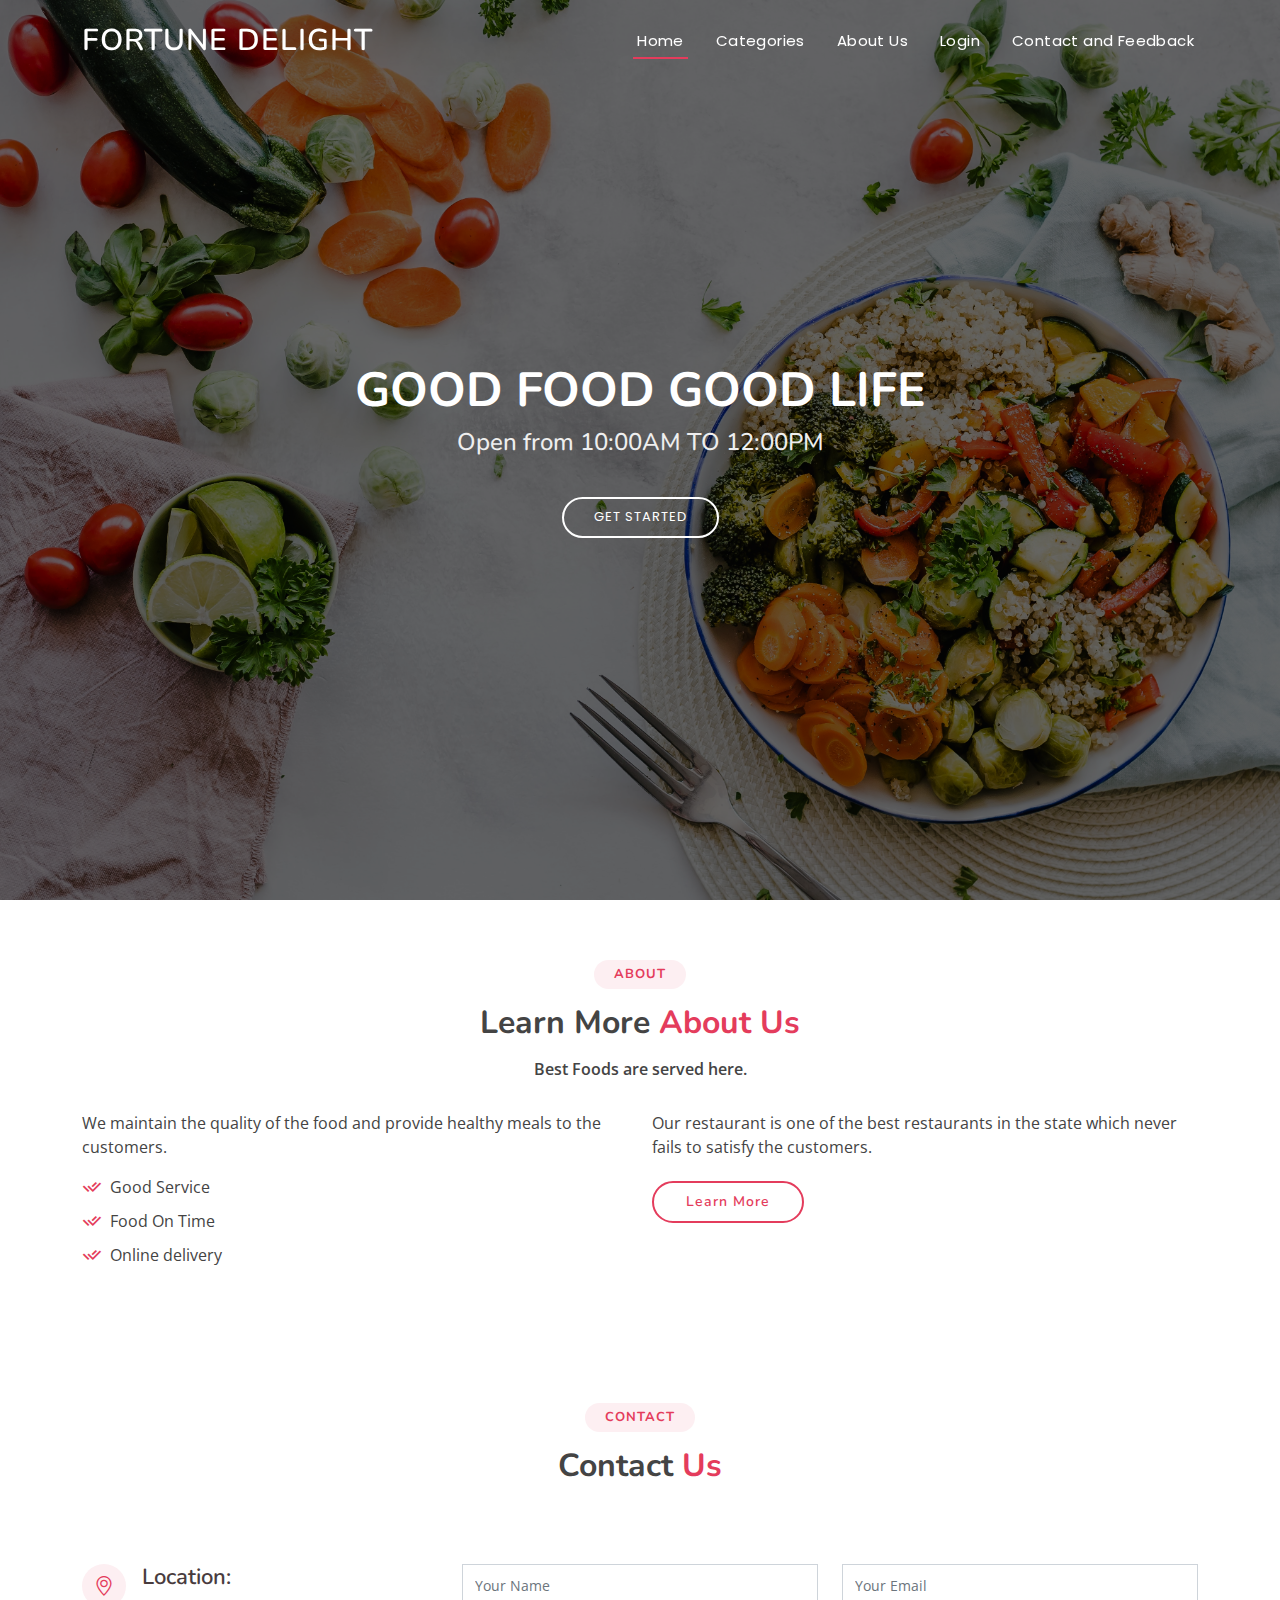
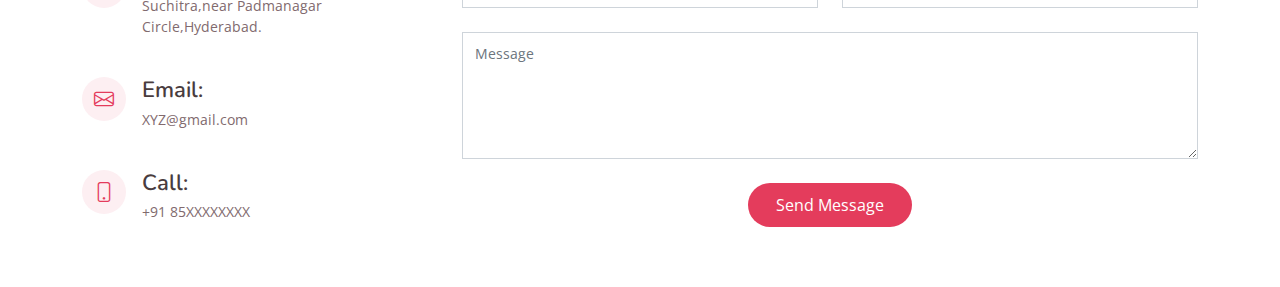
<file: Mini Project(Restaurant)/index.html>
<!DOCTYPE html>
<html lang="en">

<head>
  <meta charset="utf-8">
  <meta content="width=device-width, initial-scale=1.0" name="viewport">

  <title>Fortune Delight</title>
  <meta content="" name="description">
  <meta content="" name="keywords">

  <!-- Google Fonts -->
  <link href="https://fonts.googleapis.com/css?family=Open+Sans:300,300i,400,400i,600,600i,700,700i|Nunito:300,300i,400,400i,600,600i,700,700i|Poppins:300,300i,400,400i,500,500i,600,600i,700,700i" rel="stylesheet">

  <!-- CSS Files -->
  <link href="assets/vendor/bootstrap/css/bootstrap.min.css" rel="stylesheet">
  <link href="assets/vendor/bootstrap-icons/bootstrap-icons.css" rel="stylesheet">
  <link href="assets/vendor/boxicons/css/boxicons.min.css" rel="stylesheet">
  <link href="assets/vendor/glightbox/css/glightbox.min.css" rel="stylesheet">
  <link href="assets/vendor/remixicon/remixicon.css" rel="stylesheet">
  <link href="assets/vendor/swiper/swiper-bundle.min.css" rel="stylesheet">

  <!-- Template Main CSS File -->
  <link href="assets/css/style.css" rel="stylesheet">

</head>

<body>

  <!-- ======= Header ======= -->
  <header id="header" class="fixed-top ">
    <div class="container d-flex align-items-center justify-content-between">

      <h1 class="logo"><a href="index.html">Fortune Delight</a></h1>
      <nav id="navbar" class="navbar">
        <ul>
          <li><a class="nav-link scrollto active" href="index.html#hero">Home</a></li>
          <li class="dropdown"><a href="Categories/index.html" target="_blank"><span>Categories</span></a></li>
          <li><a class="nav-link scrollto" href="index.html#about">About Us</a></li>
          <li><a class="nav-link scrollto" href="Login & Signup Form/index.html" target="_blank">Login</a></li>
          <li><a class="nav-link scrollto" href="index.html#contact">Contact and Feedback</a></li>
        </ul>
        <i class="bi bi-list mobile-nav-toggle"></i>
      </nav><!-- .navbar -->

    </div>
  </header><!-- End Header -->

  <!-- ======= Hero Section ======= -->
  <section id="hero">
    <div class="hero-container">
      <h1>Good Food Good Life</h1>
      <h2>Open from 10:00AM TO 12:00PM</h2>
      <a href="index.html#about" class="btn-get-started scrollto">Get Started</a>
    </div>
  </section><!-- End Hero -->

  <main id="main">

    <!-- ======= About Section ======= -->
    <section id="about" class="about">
      <div class="container">

        <div class="section-title">
          <h2>About</h2>
          <h3>Learn More <span>About Us</span></h3>
          <p>Best Foods are served here.</p>
        </div>

        <div class="row content">
          <div class="col-lg-6">
            <p>
              We maintain the quality of the food and provide healthy meals to the customers.
            </p>
            <ul>
              <li><i class="ri-check-double-line"></i>Good Service</li>
              <li><i class="ri-check-double-line"></i>Food On Time</li>
              <li><i class="ri-check-double-line"></i>Online delivery</li>
            </ul>
          </div>
          <div class="col-lg-6 pt-4 pt-lg-0">
            <p>
              Our restaurant is one of the best restaurants in the state which never fails to satisfy the customers.
            </p>
            <a href="index.html#" class="btn-learn-more">Learn More</a>
          </div>
        </div>

      </div>
    </section><!-- End About Section -->

        <!-- ======= Contact Section ======= -->
        <section id="contact" class="contact">
            <div class="container">
      
              <div class="section-title">
                <h2>Contact</h2>
                <h3>Contact <span>Us</span></h3>
              </div>
      
              <div class="row mt-5">
      
                <div class="col-lg-4">
                  <div class="info">
                    <div class="address">
                      <i class="bi bi-geo-alt"></i>
                      <h4>Location:</h4>
                      <p>Suchitra,near Padmanagar Circle,Hyderabad.</p>
                    </div>
      
                    <div class="email">
                      <i class="bi bi-envelope"></i>
                      <h4>Email:</h4>
                      <p>XYZ@gmail.com</p>
                    </div>
      
                    <div class="phone">
                      <i class="bi bi-phone"></i>
                      <h4>Call:</h4>
                      <p>+91 85XXXXXXXX</p>
                    </div>
      
                  </div>
      
                </div>
      
                <div class="col-lg-8 mt-5 mt-lg-0">
      
                  <form action="" method="post" role="form" class="php-email-form">
                    <div class="row">
                      <div class="col-md-6 form-group">
                        <input type="text" name="name" class="form-control" id="name" placeholder="Your Name" required>
                      </div>
                      <div class="col-md-6 form-group mt-3 mt-md-0">
                        <input type="email" class="form-control" name="email" id="email" placeholder="Your Email" required>
                      </div>
                    </div>
                    <div class="form-group mt-3">
                      <textarea class="form-control" name="message" rows="5" placeholder="Message" required></textarea>
                    </div>
                    <div class="my-3">
                      <div class="loading">Loading</div>
                      <div class="error-message"></div>
                      <div class="sent-message">Your message has been sent. Thank you!</div>
                    </div>
                    <div class="text-center"><button type="submit">Send Message</button></div>
                  </form>
      
                </div>
      
              </div>
      
            </div>
          </section><!-- End Contact Section -->
      
        </main><!-- End #main -->
</file>
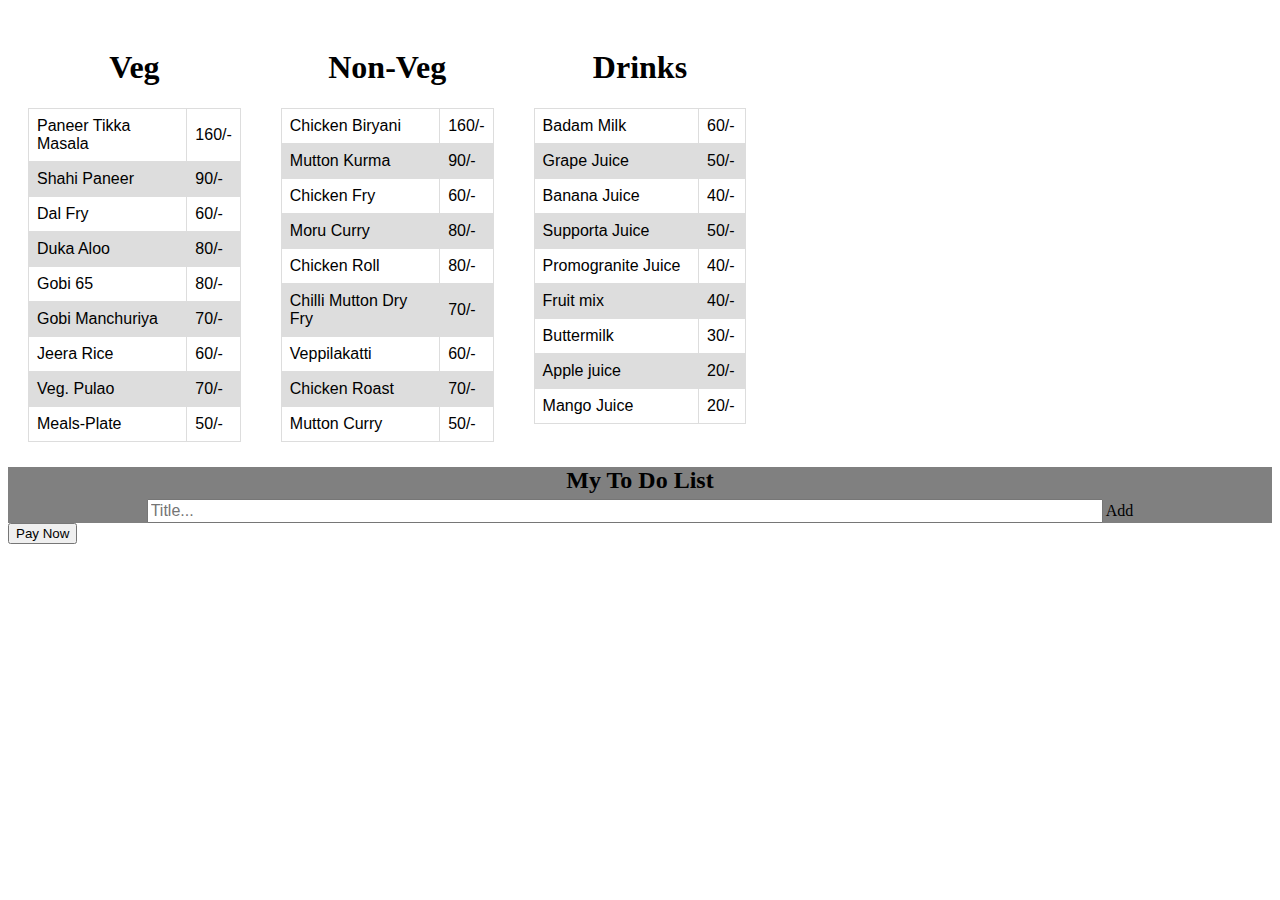
<file: Mini Project(Restaurant)/Categories/index.html>
<!DOCTYPE html>
<html lang="en">
<head>
    <meta charset="UTF-8">
    <meta http-equiv="X-UA-Compatible" content="IE=edge">
    <meta name="viewport" content="width=device-width, initial-scale=1.0">
    <title>Categories</title>
    <style>
        .container{
            display: flex;
            align-content: center;

        }
        .container div{
            align-items: center;
            margin: 20px;
            width:100%
        }
        table {
  font-family: arial, sans-serif;
  border-collapse: collapse;
  width: 100%;
}

td, th {
  border: 1px solid #dddddd;
  text-align: left;
  padding: 8px;
}

tr:nth-child(even) {
  background-color: #dddddd;
}
input{
    width:75%;
    font-size: 16px;
}
.addBtn:hover{
    background-color: grey;
}
.header{
    background-color: grey;
    text-align: center;
}
ul li{
    cursor: pointer;
    padding: 12px 8px 12px 40px;
    position: relative;
    background: grey;
    font-size: 18px;
}
.close{
    position: absolute;
    right: 0;
    top: 0;
    padding: 12px 16px 12px 16px;
}
    </style>
</head>
<body>
    <div class="container">
        <div>
            <table>
                <thead><h1 style="text-align: center;">Veg</h1></thead>
                <tbody>
                    <tr>
                        <td>Paneer Tikka Masala</td>
                        <td>160/-</td>
                    </tr>
                    <tr>
                        <td>Shahi Paneer</td>
                        <td>90/-</td>
                    </tr>
                    <tr>
                        <td>Dal Fry</td>
                        <td>60/-</td>
                    </tr>
                    <tr>
                        <td>Duka Aloo</td>
                        <td>80/-</td>
                    </tr>
                    <tr>
                        <td>Gobi 65</td>
                        <td>80/-</td>
                    </tr>
                    <tr>
                        <td>Gobi Manchuriya</td>
                        <td>70/-</td>
                    </tr>
                    <tr>
                        <td>Jeera Rice</td>
                        <td>60/-</td>
                    </tr>
                    <tr>
                        <td>Veg. Pulao</td>
                        <td>70/-</td>
                    </tr>
                    <tr>
                        <td>Meals-Plate</td>
                        <td>50/-</td>
                    </tr>
                </tbody>
            </table>
        </div>
        <div>
            <table>
                <thead><h1 style="text-align: center;">Non-Veg</h1></thead>
                <tbody>
                    <tr>
                        <td>Chicken Biryani</td>
                        <td>160/-</td>
                    </tr>
                    <tr>
                        <td>Mutton Kurma</td>
                        <td>90/-</td>
                    </tr>
                    <tr>
                        <td>Chicken Fry</td>
                        <td>60/-</td>
                    </tr>
                    <tr>
                        <td>Moru Curry</td>
                        <td>80/-</td>
                    </tr>
                    <tr>
                        <td>Chicken Roll</td>
                        <td>80/-</td>
                    </tr>
                    <tr>
                        <td>Chilli Mutton Dry Fry</td>
                        <td>70/-</td>
                    </tr>
                    <tr>
                        <td>Veppilakatti</td>
                        <td>60/-</td>
                    </tr>
                    <tr>
                        <td>Chicken Roast</td>
                        <td>70/-</td>
                    </tr>
                    <tr>
                        <td>Mutton Curry</td>
                        <td>50/-</td>
                    </tr>
                </tbody>
            </table>
        </div>
        <div>
            <table>
                <thead><h1 style="text-align: center;">Drinks</h1></thead>
                <tbody>
                    <tr>
                        <td>Badam Milk</td>
                        <td>60/-</td>
                    </tr>
                    <tr>
                        <td>Grape Juice</td>
                        <td>50/-</td>
                    </tr>
                    <tr>
                        <td>Banana Juice</td>
                        <td>40/-</td>
                    </tr>
                    <tr>
                        <td>Supporta Juice</td>
                        <td>50/-</td>
                    </tr>
                    <tr>
                        <td>Promogranite Juice</td>
                        <td>40/-</td>
                    </tr>
                    <tr>
                        <td>Fruit mix</td>
                        <td>40/-</td>
                    </tr>
                    <tr>
                        <td>Buttermilk</td>
                        <td>30/-</td>
                    </tr>
                    <tr>
                        <td>Apple juice</td>
                        <td>20/-</td>
                    </tr>
                    <tr>
                        <td>Mango Juice</td>
                        <td>20/-</td>
                    </tr>
                </tbody>
            </table>
        </div>
        <div>

        </div>
        <div>

        </div>

    </div>  
    <div id="myDIV" class="header">
        <h2 style="margin:5px">My To Do List</h2>
        <input type="text" id="myInput" placeholder="Title...">
        <span onclick="newElement()" class="addBtn">Add</span>
      </div>
      <div>
        <form action="Payment/index.html">
            <button type="submit" style="text-align:center;">Pay Now</button>
        </form>
      </div>
      <ul id="myUL">
       </ul>
      
      <script>
      function newElement() {
        var el = document.createElement("li");
      
        var inputValue = document.getElementById("myInput").value;
        var t = document.createTextNode(inputValue);
        el.appendChild(t);
        if (inputValue === '') {
          alert("You must write something!");
        } else {
          document.getElementById("myUL").appendChild(el);
        }
        document.getElementById("myInput").value = "";
      
        var sp = document.createElement("span");
        var txt = document.createTextNode("X");
        sp.className = "close";
        sp.appendChild(txt);
        el.appendChild(sp);
      var close = document.getElementsByClassName("close");
      var i;
      
        for (i = 0; i<close.length; i++) 
      
      {
          close[i].onclick = function() {
            this.parentElement.style.display = "none";
            
          }
      }
        }
      
    </script>
</body>
</html>
</file>
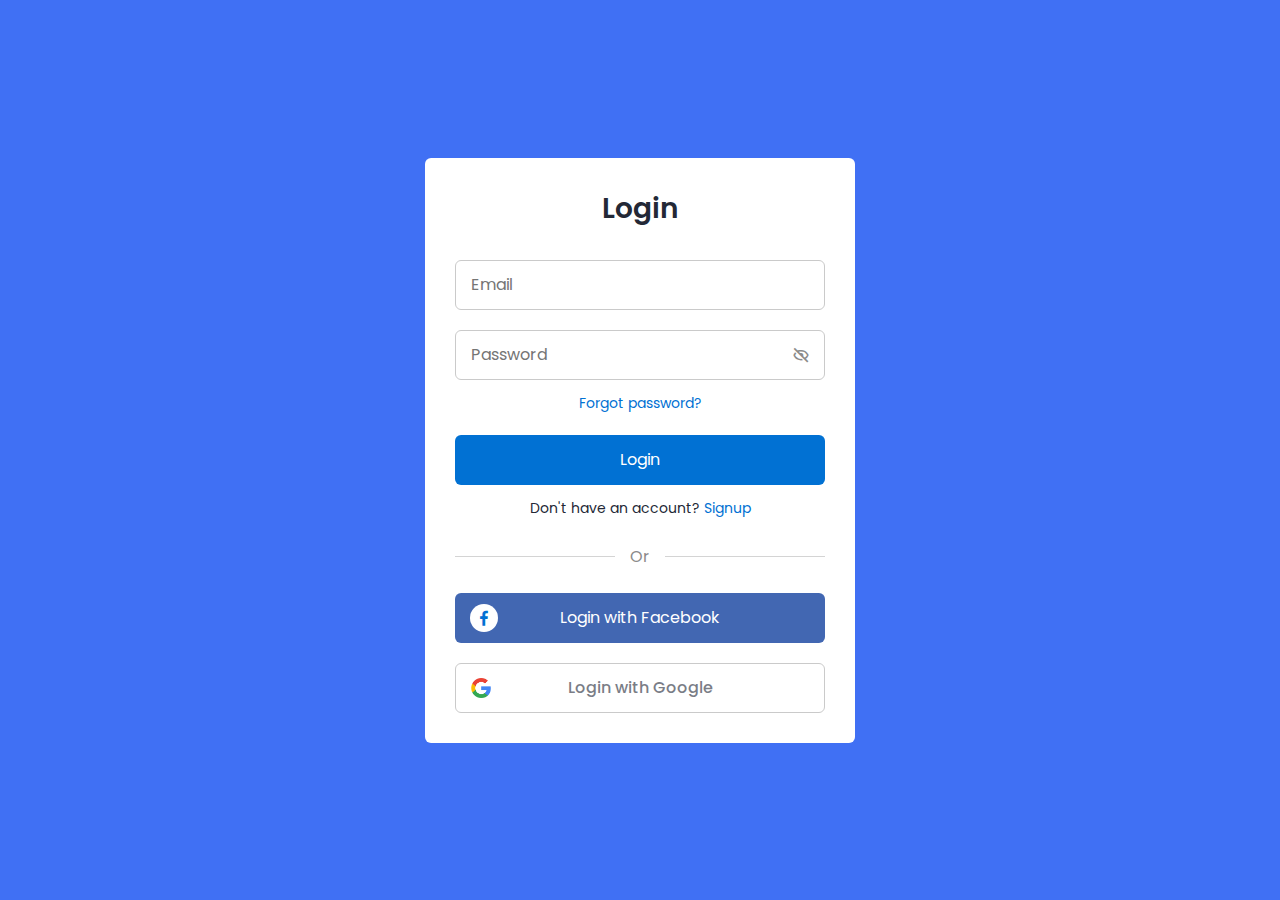
<file: Mini Project(Restaurant)/Login & Signup Form/index.html>
<!DOCTYPE html>
<!-- Coding by CodingLab | www.codinglabweb.com-->
    <html lang="en">
    <head>
        <meta charset="UTF-8">
        <meta http-equiv="X-UA-Compatible" content="IE=edge">
        <meta name="viewport" content="width=device-width, initial-scale=1.0">
        <title> Responsive Login and Signup Form </title>

        <!-- CSS -->
        <link rel="stylesheet" href="css/style.css">
                
        <!-- Boxicons CSS -->
        <link href='https://unpkg.com/boxicons@2.1.2/css/boxicons.min.css' rel='stylesheet'>
                        
    </head>
    <body>
        <section class="container forms">
            <div class="form login">
                <div class="form-content">
                    <header>Login</header>
                    <form action="#">
                        <div class="field input-field">
                            <input type="email" placeholder="Email" class="input">
                        </div>

                        <div class="field input-field">
                            <input type="password" placeholder="Password" class="password">
                            <i class='bx bx-hide eye-icon'></i>
                        </div>

                        <div class="form-link">
                            <a href="#" class="forgot-pass">Forgot password?</a>
                        </div>

                        <div class="field button-field">
                            <button>Login</button>
                        </div>
                    </form>

                    <div class="form-link">
                        <span>Don't have an account? <a href="#" class="link signup-link">Signup</a></span>
                    </div>
                </div>

                <div class="line"></div>

                <div class="media-options">
                    <a href="#" class="field facebook">
                        <i class='bx bxl-facebook facebook-icon'></i>
                        <span>Login with Facebook</span>
                    </a>
                </div>

                <div class="media-options">
                    <a href="#" class="field google">
                        <img src="images/google.png" alt="" class="google-img">
                        <span>Login with Google</span>
                    </a>
                </div>

            </div>

            <!-- Signup Form -->

            <div class="form signup">
                <div class="form-content">
                    <header>Signup</header>
                    <form action="#">
                        <div class="field input-field">
                            <input type="email" placeholder="Email" class="input">
                        </div>

                        <div class="field input-field">
                            <input type="password" placeholder="Create password" class="password">
                        </div>

                        <div class="field input-field">
                            <input type="password" placeholder="Confirm password" class="password">
                            <i class='bx bx-hide eye-icon'></i>
                        </div>

                        <div class="field button-field">
                            <button>Signup</button>
                        </div>
                    </form>

                    <div class="form-link">
                        <span>Already have an account? <a href="#" class="link login-link">Login</a></span>
                    </div>
                </div>

                <div class="line"></div>

                <div class="media-options">
                    <a href="#" class="field facebook">
                        <i class='bx bxl-facebook facebook-icon'></i>
                        <span>Login with Facebook</span>
                    </a>
                </div>

                <div class="media-options">
                    <a href="#" class="field google">
                        <img src="images/google.png" alt="" class="google-img">
                        <span>Login with Google</span>
                    </a>
                </div>

            </div>
        </section>

        <!-- JavaScript -->
        <script src="js/script.js"></script>
    </body>
</html>
</file>
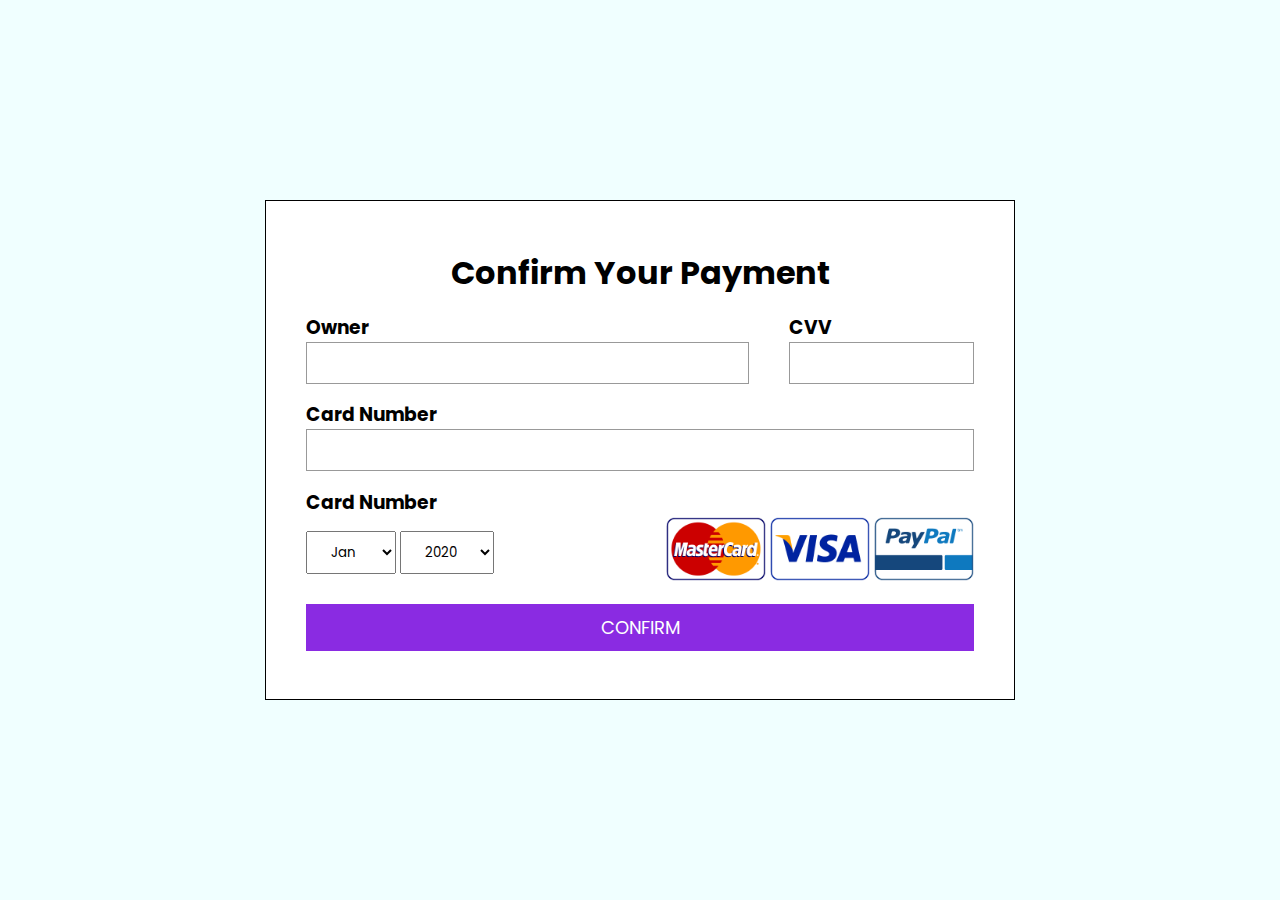
<file: Mini Project(Restaurant)/Categories/Payment/index.html>
<!DOCTYPE html>
<html lang="en">
<head>
    <meta charset="UTF-8">
    <title>Payment Form</title>
    <link rel="stylesheet" href="style.css">
    <link rel="preconnect" href="https://fonts.gstatic.com">
<link href="https://fonts.googleapis.com/css2?family=Poppins:wght@400;500;600;700&display=swap" rel="stylesheet">
</head>
<body>
    <div class="container">
        <h1>Confirm Your Payment</h1>
        <div class="first-row">
            <div class="owner">
                <h3>Owner</h3>
                <div class="input-field">
                    <input type="text">
                </div>
            </div>
            <div class="cvv">
                <h3>CVV</h3>
                <div class="input-field">
                    <input type="password">
                </div>
            </div>
        </div>
        <div class="second-row">
            <div class="card-number">
                <h3>Card Number</h3>
                <div class="input-field">
                    <input type="text">
                </div>
            </div>
        </div>
        <div class="third-row">
            <h3>Card Number</h3>
            <div class="selection">
                <div class="date">
                    <select name="months" id="months">
                        <option value="Jan">Jan</option>
                        <option value="Feb">Feb</option>
                        <option value="Mar">Mar</option>
                        <option value="Apr">Apr</option>
                        <option value="May">May</option>
                        <option value="Jun">Jun</option>
                        <option value="Jul">Jul</option>
                        <option value="Aug">Aug</option>
                        <option value="Sep">Sep</option>
                        <option value="Oct">Oct</option>
                        <option value="Nov">Nov</option>
                        <option value="Dec">Dec</option>
                      </select>
                      <select name="years" id="years">
                        <option value="2020">2020</option>
                        <option value="2019">2019</option>
                        <option value="2018">2018</option>
                        <option value="2017">2017</option>
                        <option value="2016">2016</option>
                        <option value="2015">2015</option>
                      </select>
                </div>
                <div class="cards">
                    <img src="mc.png" alt="">
                    <img src="vi.png" alt="">
                    <img src="pp.png" alt="">
                </div>
            </div>    
        </div>
        <a href="">Confirm</a>
    </div>
</body>
</html>
</file>
<file: Mini Project(Restaurant)/assets/css/style.css>
body {
  font-family: "Open Sans", sans-serif;
  color: #444444;
}

a {
  color: #e43c5c;
  text-decoration: none;
}

a:hover {
  color: #ea6981;
  text-decoration: none;
}

h1, h2, h3, h4, h5, h6 {
  font-family: "Nunito", sans-serif;
}

/*--------------------------------------------------------------
# Back to top button
--------------------------------------------------------------*/
.back-to-top {
  position: fixed;
  visibility: hidden;
  opacity: 0;
  right: 15px;
  bottom: 15px;
  z-index: 996;
  background: #e43c5c;
  width: 40px;
  height: 40px;
  border-radius: 50px;
  transition: all 0.4s;
}
.back-to-top i {
  font-size: 28px;
  color: #fff;
  line-height: 0;
}
.back-to-top:hover {
  background: #e9607a;
  color: #fff;
}
.back-to-top.active {
  visibility: visible;
  opacity: 1;
}

/*--------------------------------------------------------------
# Header
--------------------------------------------------------------*/
#header {
  transition: all 0.5s;
  z-index: 997;
  padding: 20px 0;
}
#header .logo {
  font-size: 30px;
  margin: 0;
  padding: 0;
  line-height: 1;
  font-weight: 600;
  letter-spacing: 1px;
  text-transform: uppercase;
}
#header .logo a {
  color: #fff;
}
#header .logo img {
  max-height: 40px;
}
#header.header-scrolled, #header.header-inner-pages {
  background: rgba(0, 0, 0, 0.9);
  padding: 12px 0;
}

/*--------------------------------------------------------------
# Navigation Menu
--------------------------------------------------------------*/
/**
* Desktop Navigation 
*/
.navbar {
  padding: 0;
}
.navbar ul {
  margin: 0;
  padding: 0;
  display: flex;
  list-style: none;
  align-items: center;
}
.navbar li {
  position: relative;
}
.navbar > ul > li {
  white-space: nowrap;
  padding: 10px 0 10px 24px;
}
.navbar a, .navbar a:focus {
  display: flex;
  align-items: center;
  justify-content: space-between;
  font-family: "Poppins", sans-serif;
  color: #fff;
  font-size: 15px;
  padding: 0 4px;
  white-space: nowrap;
  transition: 0.3s;
  letter-spacing: 0.4px;
  position: relative;
}
.navbar a i, .navbar a:focus i {
  font-size: 12px;
  line-height: 0;
  margin-left: 5px;
}
.navbar > ul > li > a:before {
  content: "";
  position: absolute;
  width: 100%;
  height: 2px;
  bottom: -6px;
  left: 0;
  background-color: #e43c5c;
  visibility: hidden;
  transform: scaleX(0);
  transition: all 0.3s ease-in-out 0s;
}
.navbar a:hover:before, .navbar li:hover > a:before, .navbar .active:before {
  visibility: visible;
  transform: scaleX(1);
}
.navbar a:hover, .navbar .active, .navbar .active:focus, .navbar li:hover > a {
  color: #fff;
}
.navbar .dropdown ul {
  display: block;
  position: absolute;
  left: 24px;
  top: calc(100% + 30px);
  margin: 0;
  padding: 10px 0;
  z-index: 99;
  opacity: 0;
  visibility: hidden;
  background: #fff;
  box-shadow: 0px 0px 30px rgba(127, 137, 161, 0.25);
  transition: 0.3s;
}
.navbar .dropdown ul li {
  min-width: 200px;
}
.navbar .dropdown ul a {
  padding: 10px 20px;
  font-size: 14px;
  text-transform: none;
  color: #493c3e;
}
.navbar .dropdown ul a i {
  font-size: 12px;
}
.navbar .dropdown ul a:hover, .navbar .dropdown ul .active:hover, .navbar .dropdown ul li:hover > a {
  color: #e43c5c;
}
.navbar .dropdown:hover > ul {
  opacity: 1;
  top: 100%;
  visibility: visible;
}
.navbar .dropdown .dropdown ul {
  top: 0;
  left: calc(100% - 30px);
  visibility: hidden;
}
.navbar .dropdown .dropdown:hover > ul {
  opacity: 1;
  top: 0;
  left: 100%;
  visibility: visible;
}
@media (max-width: 1366px) {
  .navbar .dropdown .dropdown ul {
    left: -90%;
  }
  .navbar .dropdown .dropdown:hover > ul {
    left: -100%;
  }
}

/**
* Mobile Navigation 
*/
.mobile-nav-toggle {
  color: #fff;
  font-size: 28px;
  cursor: pointer;
  display: none;
  line-height: 0;
  transition: 0.5s;
}

@media (max-width: 991px) {
  .mobile-nav-toggle {
    display: block;
  }

  .navbar ul {
    display: none;
  }
}
.navbar-mobile {
  position: fixed;
  overflow: hidden;
  top: 0;
  right: 0;
  left: 0;
  bottom: 0;
  background: rgba(45, 37, 38, 0.9);
  transition: 0.3s;
  z-index: 999;
}
.navbar-mobile .mobile-nav-toggle {
  position: absolute;
  top: 15px;
  right: 15px;
}
.navbar-mobile ul {
  display: block;
  position: absolute;
  top: 55px;
  right: 15px;
  bottom: 15px;
  left: 15px;
  padding: 10px 0;
  background-color: #fff;
  overflow-y: auto;
  transition: 0.3s;
}
.navbar-mobile > ul > li {
  padding: 0;
}
.navbar-mobile a:hover:before, .navbar-mobile li:hover > a:before, .navbar-mobile .active:before {
  visibility: hidden;
}
.navbar-mobile a, .navbar-mobile a:focus {
  padding: 10px 20px;
  font-size: 15px;
  color: #493c3e;
}
.navbar-mobile a:hover, .navbar-mobile .active, .navbar-mobile li:hover > a {
  color: #e43c5c;
}
.navbar-mobile .getstarted, .navbar-mobile .getstarted:focus {
  margin: 15px;
}
.navbar-mobile .dropdown ul {
  position: static;
  display: none;
  margin: 10px 20px;
  padding: 10px 0;
  z-index: 99;
  opacity: 1;
  visibility: visible;
  background: #fff;
  box-shadow: 0px 0px 30px rgba(127, 137, 161, 0.25);
}
.navbar-mobile .dropdown ul li {
  min-width: 200px;
}
.navbar-mobile .dropdown ul a {
  padding: 10px 20px;
}
.navbar-mobile .dropdown ul a i {
  font-size: 12px;
}
.navbar-mobile .dropdown ul a:hover, .navbar-mobile .dropdown ul .active:hover, .navbar-mobile .dropdown ul li:hover > a {
  color: #e43c5c;
}
.navbar-mobile .dropdown > .dropdown-active {
  display: block;
}

/*--------------------------------------------------------------
# Hero Section
--------------------------------------------------------------*/
#hero {
  width: 100%;
  height: 100vh;
  background: url("../img/food.jpg") top center;
  background-size: cover;
  position: relative;
}
#hero:before {
  content: "";
  background: rgba(0, 0, 0, 0.6);
  position: absolute;
  bottom: 0;
  top: 0;
  left: 0;
  right: 0;
}
#hero .hero-container {
  position: absolute;
  bottom: 0;
  top: 0;
  left: 0;
  right: 0;
  display: flex;
  justify-content: center;
  align-items: center;
  flex-direction: column;
  text-align: center;
  padding: 0 15px;
}
#hero h3 {
  background: rgba(255, 255, 255, 0.1);
  color: #fff;
  font-size: 26px;
  padding: 10px 30px;
  margin-bottom: 30px;
  border-radius: 50px;
}
#hero h1 {
  margin: 0 0 10px 0;
  font-size: 48px;
  font-weight: 700;
  line-height: 56px;
  text-transform: uppercase;
  color: #fff;
}
#hero h2 {
  color: #eee;
  margin-bottom: 40px;
  font-size: 24px;
}
#hero .btn-get-started {
  font-family: "Poppins", sans-serif;
  text-transform: uppercase;
  font-weight: 400;
  font-size: 13px;
  letter-spacing: 1px;
  display: inline-block;
  padding: 8px 30px 9px 30px;
  border-radius: 50px;
  transition: 0.5s;
  border: 2px solid #fff;
  color: #fff;
}
#hero .btn-get-started:hover {
  background: #e43c5c;
  border: 2px solid #e43c5c;
}
@media (min-width: 1024px) {
  #hero {
    background-attachment: fixed;
  }
}
@media (max-width: 768px) {
  #hero h3 {
    font-size: 22px;
  }
  #hero h1 {
    font-size: 28px;
    line-height: 36px;
  }
  #hero h2 {
    font-size: 18px;
    line-height: 24px;
    margin-bottom: 30px;
  }
}
@media (max-height: 500px) {
  #hero {
    height: 150vh;
  }
}

/*--------------------------------------------------------------
# Sections General
--------------------------------------------------------------*/
section {
  padding: 60px 0;
  overflow: hidden;
}

.section-bg {
  background-color: white;
}

.section-title {
  text-align: center;
  padding-bottom: 30px;
}
.section-title h2 {
  font-size: 13px;
  letter-spacing: 1px;
  font-weight: 700;
  padding: 8px 20px;
  line-height: 1;
  margin: 0;
  background: #fdeff2;
  color: #e43c5c;
  display: inline-block;
  text-transform: uppercase;
  border-radius: 50px;
}
.section-title h3 {
  margin: 15px 0 0 0;
  font-size: 32px;
  font-weight: 700;
}
.section-title h3 span {
  color: #e43c5c;
}
.section-title p {
  margin: 15px auto 0 auto;
  font-weight: 600;
}
@media (min-width: 1024px) {
  .section-title p {
    width: 50%;
  }
}

/*--------------------------------------------------------------
# About
--------------------------------------------------------------*/
.about .content h3 {
  font-weight: 600;
  font-size: 26px;
}
.about .content ul {
  list-style: none;
  padding: 0;
}
.about .content ul li {
  padding-left: 28px;
  position: relative;
}
.about .content ul li + li {
  margin-top: 10px;
}
.about .content ul i {
  position: absolute;
  left: 0;
  top: 2px;
  font-size: 20px;
  color: #e43c5c;
  line-height: 1;
}
.about .content p:last-child {
  margin-bottom: 0;
}
.about .content .btn-learn-more {
  font-family: "Nunito", sans-serif;
  font-weight: 600;
  font-size: 14px;
  letter-spacing: 1px;
  display: inline-block;
  padding: 12px 32px;
  border-radius: 50px;
  transition: 0.3s;
  line-height: 1;
  color: #e43c5c;
  -webkit-animation-delay: 0.8s;
  animation-delay: 0.8s;
  margin-top: 6px;
  border: 2px solid #e43c5c;
}
.about .content .btn-learn-more:hover {
  background: #e43c5c;
  color: #fff;
  text-decoration: none;
}

/*--------------------------------------------------------------
# Services
--------------------------------------------------------------*/
.services {
  padding-bottom: 30px;
}
.services .icon-box {
  padding: 60px 30px;
  position: relative;
  overflow: hidden;
  background: #fff;
  box-shadow: 2px 0 35px 0 rgba(68, 88, 144, 0.12);
  transition: all 0.3s ease-in-out;
  border-radius: 8px;
  z-index: 1;
  text-align: center;
}
.services .icon-box::before {
  content: "";
  position: absolute;
  background: #fdeff2;
  right: 0;
  left: 0;
  bottom: 0;
  top: 100%;
  transition: all 0.4s;
  z-index: -1;
}
.services .icon-box:hover::before {
  background: #e43c5c;
  top: 0;
  border-radius: 0px;
}
.services .icon {
  margin-bottom: 15px;
}
.services .icon i {
  font-size: 48px;
  line-height: 1;
  color: #e43c5c;
  transition: all 0.3s ease-in-out;
}
.services .title {
  font-weight: 700;
  margin-bottom: 15px;
  font-size: 18px;
}
.services .title a {
  color: #111;
}
.services .description {
  font-size: 15px;
  line-height: 28px;
  margin-bottom: 0;
}
.services .icon-box:hover .title a, .services .icon-box:hover .description {
  color: #fff;
}
.services .icon-box:hover .icon i {
  color: #fff;
}

/*--------------------------------------------------------------
# Features
--------------------------------------------------------------*/
.features {
  padding-top: 20px;
}
.features .icon-box {
  display: flex;
  align-items: center;
  padding: 20px;
  transition: ease-in-out 0.3s;
  box-shadow: 2px 0 35px 0 rgba(68, 88, 144, 0.12);
}
.features .icon-box i {
  font-size: 32px;
  padding-right: 10px;
  line-height: 1;
}
.features .icon-box h3 {
  font-weight: 700;
  margin: 0;
  padding: 0;
  line-height: 1;
  font-size: 16px;
}
.features .icon-box h3 a {
  color: #493c3e;
  transition: ease-in-out 0.3s;
}
.features .icon-box:hover a {
  color: #e43c5c;
}

/*--------------------------------------------------------------
# food
--------------------------------------------------------------*/
.food {
  background: linear-gradient(rgba(2, 2, 2, 0.5), rgba(0, 0, 0, 0.8)), url("../img/food.jpg") center center;
  background-size: cover;
  padding: 60px 0;
}
.food h3 {
  color: #fff;
  font-size: 28px;
  font-weight: 700;
}
.food p {
  color: #fff;
}
.food .food-btn {
  font-family: "Nunito", sans-serif;
  text-transform: uppercase;
  font-weight: 500;
  font-size: 16px;
  letter-spacing: 1px;
  display: inline-block;
  padding: 8px 28px;
  border-radius: 25px;
  transition: 0.5s;
  margin-top: 10px;
  border: 2px solid #fff;
  color: #fff;
}
.food .food-btn:hover {
  background: #e43c5c;
  border: 2px solid #e43c5c;
}
@media (min-width: 1024px) {
  .food {
    background-attachment: fixed;
  }
}

/*--------------------------------------------------------------
# Portfolio
--------------------------------------------------------------*/
.portfolio #portfolio-flters {
  padding: 0;
  margin: 0 auto 25px auto;
  list-style: none;
  text-align: center;
  border-radius: 50px;
}
.portfolio #portfolio-flters li {
  cursor: pointer;
  display: inline-block;
  padding: 7px 17px 9px 17px;
  font-size: 14px;
  font-weight: 500;
  line-height: 1;
  color: #444444;
  margin: 0 3px 10px 3px;
  transition: all ease-in-out 0.3s;
  background: #ede9e9;
  border-radius: 50px;
}
.portfolio #portfolio-flters li:hover, .portfolio #portfolio-flters li.filter-active {
  color: #fff;
  background: #e43c5c;
}
.portfolio #portfolio-flters li:last-child {
  margin-right: 0;
}
.portfolio .portfolio-item {
  margin-bottom: 30px;
  overflow: hidden;
}
.portfolio .portfolio-item img {
  position: relative;
  top: 0;
  transition: all 0.6s cubic-bezier(0.645, 0.045, 0.355, 1);
}
.portfolio .portfolio-item .portfolio-info {
  opacity: 0;
  position: absolute;
  left: 15px;
  right: 15px;
  bottom: -50px;
  z-index: 3;
  transition: all ease-in-out 0.3s;
  background: #e43c5c;
  padding: 15px 20px;
}
.portfolio .portfolio-item .portfolio-info h4 {
  font-size: 18px;
  color: #fff;
  font-weight: 600;
}
.portfolio .portfolio-item .portfolio-info p {
  color: #fff;
  font-size: 14px;
  margin-bottom: 0;
}
.portfolio .portfolio-item .portfolio-info .preview-link, .portfolio .portfolio-item .portfolio-info .details-link {
  position: absolute;
  right: 50px;
  font-size: 24px;
  top: calc(50% - 18px);
  color: white;
  transition: ease-in-out 0.3s;
}
.portfolio .portfolio-item .portfolio-info .preview-link:hover, .portfolio .portfolio-item .portfolio-info .details-link:hover {
  color: #f7c2cc;
}
.portfolio .portfolio-item .portfolio-info .details-link {
  right: 15px;
}
.portfolio .portfolio-item:hover img {
  top: -30px;
}
.portfolio .portfolio-item:hover .portfolio-info {
  opacity: 1;
  bottom: 0;
}

/*--------------------------------------------------------------
# Portfolio Details
--------------------------------------------------------------*/
.portfolio-details {
  padding-top: 40px;
}
.portfolio-details .portfolio-details-slider img {
  width: 100%;
}
.portfolio-details .portfolio-details-slider .swiper-pagination {
  margin-top: 20px;
  position: relative;
}
.portfolio-details .portfolio-details-slider .swiper-pagination .swiper-pagination-bullet {
  width: 12px;
  height: 12px;
  background-color: #fff;
  opacity: 1;
  border: 1px solid #e43c5c;
}
.portfolio-details .portfolio-details-slider .swiper-pagination .swiper-pagination-bullet-active {
  background-color: #e43c5c;
}
.portfolio-details .portfolio-info {
  padding: 30px;
  box-shadow: 0px 0 30px rgba(73, 60, 62, 0.08);
}
.portfolio-details .portfolio-info h3 {
  font-size: 22px;
  font-weight: 700;
  margin-bottom: 20px;
  padding-bottom: 20px;
  border-bottom: 1px solid #eee;
}
.portfolio-details .portfolio-info ul {
  list-style: none;
  padding: 0;
  font-size: 15px;
}
.portfolio-details .portfolio-info ul li + li {
  margin-top: 10px;
}
.portfolio-details .portfolio-description {
  padding-top: 30px;
}
.portfolio-details .portfolio-description h2 {
  font-size: 26px;
  font-weight: 700;
  margin-bottom: 20px;
}
.portfolio-details .portfolio-description p {
  padding: 0;
}

/*--------------------------------------------------------------
# Pricing
--------------------------------------------------------------*/
.pricing .box {
  padding: 20px;
  background: #f9f9f9;
  text-align: center;
  border-radius: 8px;
  position: relative;
  overflow: hidden;
  border: 2px solid #f9f9f9;
}
.pricing .box h3 {
  font-weight: 400;
  padding: 15px;
  margin-top: 15px;
  font-size: 20px;
  font-weight: 600;
  color: #493c3e;
}
.pricing .box h4 {
  font-size: 42px;
  color: #e43c5c;
  font-weight: 500;
  font-family: "Open Sans", sans-serif;
  margin-bottom: 20px;
}
.pricing .box h4 sup {
  font-size: 20px;
  top: -15px;
  left: -3px;
}
.pricing .box h4 span {
  color: #bababa;
  font-size: 16px;
  font-weight: 300;
}
.pricing .box ul {
  padding: 0;
  list-style: none;
  color: #493c3e;
  text-align: center;
  line-height: 20px;
  font-size: 14px;
}
.pricing .box ul li {
  padding-bottom: 16px;
}
.pricing .box ul i {
  color: #e43c5c;
  font-size: 18px;
  padding-right: 4px;
}
.pricing .box ul .na {
  color: #ccc;
  text-decoration: line-through;
}
.pricing .box .btn-wrap {
  padding: 15px;
  text-align: center;
}
.pricing .box .btn-buy {
  display: inline-block;
  padding: 8px 40px 10px 40px;
  border-radius: 50px;
  border: 2px solid #e43c5c;
  color: #e43c5c;
  font-size: 14px;
  font-weight: 400;
  font-family: "Nunito", sans-serif;
  font-weight: 600;
  transition: 0.3s;
}
.pricing .box .btn-buy:hover {
  background: #e43c5c;
  color: #fff;
}
.pricing .recommended {
  border-color: #e43c5c;
}
.pricing .recommended .btn-buy {
  background: #e43c5c;
  color: #fff;
}
.pricing .recommended .btn-buy:hover {
  background: #d91e42;
  border-color: #d91e42;
}
.pricing .recommended-badge {
  position: absolute;
  top: 5px;
  left: 50%;
  transform: translateX(-50%);
  z-index: 1;
  font-size: 13px;
  padding: 3px 25px 6px 25px;
  background: #fce6ea;
  color: #e43c5c;
  border-radius: 50px;
}

/*--------------------------------------------------------------
# F.A.Q
--------------------------------------------------------------*/
.faq {
  padding: 60px 0;
}
.faq .faq-list {
  padding: 0;
  list-style: none;
}
.faq .faq-list li {
  border-bottom: 1px solid #f1eeef;
  margin-bottom: 20px;
  padding-bottom: 20px;
}
.faq .faq-list .question {
  display: block;
  position: relative;
  font-family: #e43c5c;
  font-size: 18px;
  line-height: 24px;
  font-weight: 400;
  padding-left: 25px;
  cursor: pointer;
  color: #d01d3f;
  transition: 0.3s;
}
.faq .faq-list i {
  font-size: 16px;
  position: absolute;
  left: 0;
  top: -2px;
}
.faq .faq-list p {
  margin-bottom: 0;
  padding: 10px 0 0 25px;
}
.faq .faq-list .icon-show {
  display: none;
}
.faq .faq-list .collapsed {
  color: black;
}
.faq .faq-list .collapsed:hover {
  color: #e43c5c;
}
.faq .faq-list .collapsed .icon-show {
  display: inline-block;
  transition: 0.6s;
}
.faq .faq-list .collapsed .icon-close {
  display: none;
  transition: 0.6s;
}
@media (min-width: 1280px) {
  .faq .container {
    padding: 0 120px;
  }
}

/*--------------------------------------------------------------
# Team
--------------------------------------------------------------*/
.team {
  background: #fff;
  padding: 60px 0;
}
.team .member {
  margin-bottom: 20px;
  overflow: hidden;
  text-align: center;
  border-radius: 5px;
  background: #fff;
  box-shadow: 0px 2px 15px rgba(0, 0, 0, 0.1);
}
.team .member .member-img {
  position: relative;
  overflow: hidden;
}
.team .member .social {
  position: absolute;
  left: 0;
  bottom: 0;
  right: 0;
  height: 40px;
  opacity: 0;
  transition: ease-in-out 0.3s;
  background: rgba(255, 255, 255, 0.85);
  display: flex;
  align-items: center;
  justify-content: center;
}
.team .member .social a {
  transition: color 0.3s;
  color: #493c3e;
  margin: 0 10px;
  display: inline-flex;
  align-items: center;
  justify-content: center;
}
.team .member .social a i {
  line-height: 0;
}
.team .member .social a:hover {
  color: #e43c5c;
}
.team .member .social i {
  font-size: 18px;
  margin: 0 2px;
}
.team .member .member-info {
  padding: 25px 15px;
}
.team .member .member-info h4 {
  font-weight: 700;
  margin-bottom: 5px;
  font-size: 18px;
  color: #493c3e;
}
.team .member .member-info span {
  display: block;
  font-size: 13px;
  font-weight: 400;
  color: #aaaaaa;
}
.team .member .member-info p {
  font-style: italic;
  font-size: 14px;
  line-height: 26px;
  color: #777777;
}
.team .member:hover .social {
  opacity: 1;
}

/*--------------------------------------------------------------
# Contact
--------------------------------------------------------------*/
.contact .info {
  width: 100%;
  background: #fff;
}
.contact .info i {
  font-size: 20px;
  color: #e43c5c;
  float: left;
  width: 44px;
  height: 44px;
  background: #fdeff2;
  display: flex;
  justify-content: center;
  align-items: center;
  border-radius: 50px;
  transition: all 0.3s ease-in-out;
}
.contact .info h4 {
  padding: 0 0 0 60px;
  font-size: 22px;
  font-weight: 600;
  margin-bottom: 5px;
  color: #493c3e;
}
.contact .info p {
  padding: 0 0 0 60px;
  margin-bottom: 0;
  font-size: 14px;
  color: #816a6e;
}
.contact .info .email, .contact .info .phone {
  margin-top: 40px;
}
.contact .info .email:hover i, .contact .info .address:hover i, .contact .info .phone:hover i {
  background: #e43c5c;
  color: #fff;
}
.contact .php-email-form {
  width: 100%;
  background: #fff;
}
.contact .php-email-form .form-group {
  padding-bottom: 8px;
}
.contact .php-email-form .error-message {
  display: none;
  color: #fff;
  background: #ed3c0d;
  text-align: left;
  padding: 15px;
  font-weight: 600;
}
.contact .php-email-form .error-message br + br {
  margin-top: 25px;
}
.contact .php-email-form .sent-message {
  display: none;
  color: #fff;
  background: #18d26e;
  text-align: center;
  padding: 15px;
  font-weight: 600;
}
.contact .php-email-form .loading {
  display: none;
  background: #fff;
  text-align: center;
  padding: 15px;
}
.contact .php-email-form .loading:before {
  content: "";
  display: inline-block;
  border-radius: 50%;
  width: 24px;
  height: 24px;
  margin: 0 10px -6px 0;
  border: 3px solid #18d26e;
  border-top-color: #eee;
  -webkit-animation: animate-loading 1s linear infinite;
  animation: animate-loading 1s linear infinite;
}
.contact .php-email-form input, .contact .php-email-form textarea {
  border-radius: 0;
  box-shadow: none;
  font-size: 14px;
}
.contact .php-email-form input:focus, .contact .php-email-form textarea:focus {
  border-color: #e43c5c;
}
.contact .php-email-form input {
  height: 44px;
}
.contact .php-email-form textarea {
  padding: 10px 12px;
}
.contact .php-email-form button[type=submit] {
  background: #e43c5c;
  border: 0;
  padding: 10px 28px;
  color: #fff;
  transition: 0.4s;
  border-radius: 50px;
}
.contact .php-email-form button[type=submit]:hover {
  background: #d01d3f;
}
@-webkit-keyframes animate-loading {
  0% {
    transform: rotate(0deg);
  }
  100% {
    transform: rotate(360deg);
  }
}
@keyframes animate-loading {
  0% {
    transform: rotate(0deg);
  }
  100% {
    transform: rotate(360deg);
  }
}

/*--------------------------------------------------------------
# Breadcrumbs
--------------------------------------------------------------*/
.breadcrumbs {
  padding: 15px 0;
  background: #f6f4f4;
  margin-top: 67px;
}
@media (max-width: 992px) {
  .breadcrumbs {
    margin-top: 50px;
  }
}
.breadcrumbs h2 {
  font-size: 26px;
  font-weight: 600;
}
.breadcrumbs ol {
  display: flex;
  flex-wrap: wrap;
  list-style: none;
  padding: 0 0 10px 0;
  margin: 0;
  font-size: 14px;
}
.breadcrumbs ol li + li {
  padding-left: 10px;
}
.breadcrumbs ol li + li::before {
  display: inline-block;
  padding-right: 10px;
  color: #655356;
  content: "/";
}

/*--------------------------------------------------------------
# Blog
--------------------------------------------------------------*/
.blog {
  padding: 40px 0 20px 0;
}
.blog .entry {
  padding: 30px;
  margin-bottom: 60px;
  box-shadow: 0 4px 16px rgba(0, 0, 0, 0.1);
}
.blog .entry .entry-img {
  max-height: 440px;
  margin: -30px -30px 20px -30px;
  overflow: hidden;
}
.blog .entry .entry-title {
  font-size: 28px;
  font-weight: bold;
  padding: 0;
  margin: 0 0 20px 0;
}
.blog .entry .entry-title a {
  color: #493c3e;
  transition: 0.3s;
}
.blog .entry .entry-title a:hover {
  color: #e43c5c;
}
.blog .entry .entry-meta {
  margin-bottom: 15px;
  color: #b1a0a3;
}
.blog .entry .entry-meta ul {
  display: flex;
  flex-wrap: wrap;
  list-style: none;
  align-items: center;
  padding: 0;
  margin: 0;
}
.blog .entry .entry-meta ul li + li {
  padding-left: 20px;
}
.blog .entry .entry-meta i {
  font-size: 16px;
  margin-right: 8px;
  line-height: 0;
}
.blog .entry .entry-meta a {
  color: #777777;
  font-size: 14px;
  display: inline-block;
  line-height: 1;
}
.blog .entry .entry-content p {
  line-height: 24px;
}
.blog .entry .entry-content .read-more {
  -moz-text-align-last: right;
  text-align-last: right;
}
.blog .entry .entry-content .read-more a {
  display: inline-block;
  background: #e43c5c;
  color: #fff;
  padding: 6px 20px;
  transition: 0.3s;
  font-size: 14px;
  border-radius: 4px;
}
.blog .entry .entry-content .read-more a:hover {
  background: #e7526f;
}
.blog .entry .entry-content h3 {
  font-size: 22px;
  margin-top: 30px;
  font-weight: bold;
}
.blog .entry .entry-content blockquote {
  overflow: hidden;
  background-color: #fafafa;
  padding: 60px;
  position: relative;
  text-align: center;
  margin: 20px 0;
}
.blog .entry .entry-content blockquote p {
  color: #444444;
  line-height: 1.6;
  margin-bottom: 0;
  font-style: italic;
  font-weight: 500;
  font-size: 22px;
}
.blog .entry .entry-content blockquote::after {
  content: "";
  position: absolute;
  left: 0;
  top: 0;
  bottom: 0;
  width: 3px;
  background-color: #493c3e;
  margin-top: 20px;
  margin-bottom: 20px;
}
.blog .entry .entry-footer {
  padding-top: 10px;
  border-top: 1px solid #e6e6e6;
}
.blog .entry .entry-footer i {
  color: #9a8487;
  display: inline;
}
.blog .entry .entry-footer a {
  color: #57484a;
  transition: 0.3s;
}
.blog .entry .entry-footer a:hover {
  color: #e43c5c;
}
.blog .entry .entry-footer .cats {
  list-style: none;
  display: inline;
  padding: 0 20px 0 0;
  font-size: 14px;
}
.blog .entry .entry-footer .cats li {
  display: inline-block;
}
.blog .entry .entry-footer .tags {
  list-style: none;
  display: inline;
  padding: 0;
  font-size: 14px;
}
.blog .entry .entry-footer .tags li {
  display: inline-block;
}
.blog .entry .entry-footer .tags li + li::before {
  padding-right: 6px;
  color: #6c757d;
  content: ",";
}
.blog .entry .entry-footer .share {
  font-size: 16px;
}
.blog .entry .entry-footer .share i {
  padding-left: 5px;
}
.blog .entry-single {
  margin-bottom: 30px;
}
.blog .blog-author {
  padding: 20px;
  margin-bottom: 30px;
  box-shadow: 0 4px 16px rgba(0, 0, 0, 0.1);
}
.blog .blog-author img {
  width: 120px;
  margin-right: 20px;
}
.blog .blog-author h4 {
  font-weight: 600;
  font-size: 22px;
  margin-bottom: 0px;
  padding: 0;
  color: #493c3e;
}
.blog .blog-author .social-links {
  margin: 0 10px 10px 0;
}
.blog .blog-author .social-links a {
  color: rgba(73, 60, 62, 0.5);
  margin-right: 5px;
}
.blog .blog-author p {
  font-style: italic;
  color: #b7b7b7;
}
.blog .blog-comments {
  margin-bottom: 30px;
}
.blog .blog-comments .comments-count {
  font-weight: bold;
}
.blog .blog-comments .comment {
  margin-top: 30px;
  position: relative;
}
.blog .blog-comments .comment .comment-img {
  margin-right: 14px;
}
.blog .blog-comments .comment .comment-img img {
  width: 60px;
}
.blog .blog-comments .comment h5 {
  font-size: 16px;
  margin-bottom: 2px;
}
.blog .blog-comments .comment h5 a {
  font-weight: bold;
  color: #444444;
  transition: 0.3s;
}
.blog .blog-comments .comment h5 a:hover {
  color: #e43c5c;
}
.blog .blog-comments .comment h5 .reply {
  padding-left: 10px;
  color: #493c3e;
}
.blog .blog-comments .comment h5 .reply i {
  font-size: 20px;
}
.blog .blog-comments .comment time {
  display: block;
  font-size: 14px;
  color: #655356;
  margin-bottom: 5px;
}
.blog .blog-comments .comment.comment-reply {
  padding-left: 40px;
}
.blog .blog-comments .reply-form {
  margin-top: 30px;
  padding: 30px;
  box-shadow: 0 4px 16px rgba(0, 0, 0, 0.1);
}
.blog .blog-comments .reply-form h4 {
  font-weight: bold;
  font-size: 22px;
}
.blog .blog-comments .reply-form p {
  font-size: 14px;
}
.blog .blog-comments .reply-form input {
  border-radius: 4px;
  padding: 10px 10px;
  font-size: 14px;
}
.blog .blog-comments .reply-form input:focus {
  box-shadow: none;
  border-color: #f096a7;
}
.blog .blog-comments .reply-form textarea {
  border-radius: 4px;
  padding: 10px 10px;
  font-size: 14px;
}
.blog .blog-comments .reply-form textarea:focus {
  box-shadow: none;
  border-color: #f096a7;
}
.blog .blog-comments .reply-form .form-group {
  margin-bottom: 25px;
}
.blog .blog-comments .reply-form .btn-primary {
  border-radius: 4px;
  padding: 10px 20px;
  border: 0;
  background-color: #493c3e;
}
.blog .blog-comments .reply-form .btn-primary:hover {
  background-color: #57484a;
}
.blog .blog-pagination {
  color: #816a6e;
}
.blog .blog-pagination ul {
  display: flex;
  padding: 0;
  margin: 0;
  list-style: none;
}
.blog .blog-pagination li {
  margin: 0 5px;
  transition: 0.3s;
}
.blog .blog-pagination li a {
  color: #493c3e;
  padding: 7px 16px;
  display: flex;
  align-items: center;
  justify-content: center;
}
.blog .blog-pagination li.active, .blog .blog-pagination li:hover {
  background: #e43c5c;
}
.blog .blog-pagination li.active a, .blog .blog-pagination li:hover a {
  color: #fff;
}
.blog .sidebar {
  padding: 30px;
  margin: 0 0 60px 20px;
  box-shadow: 0 4px 16px rgba(0, 0, 0, 0.1);
}
.blog .sidebar .sidebar-title {
  font-size: 20px;
  font-weight: 700;
  padding: 0 0 0 0;
  margin: 0 0 15px 0;
  color: #493c3e;
  position: relative;
}
.blog .sidebar .sidebar-item {
  margin-bottom: 30px;
}
.blog .sidebar .search-form form {
  background: #fff;
  border: 1px solid #ddd;
  padding: 3px 10px;
  position: relative;
}
.blog .sidebar .search-form form input[type=text] {
  border: 0;
  padding: 4px;
  border-radius: 4px;
  width: calc(100% - 40px);
}
.blog .sidebar .search-form form button {
  position: absolute;
  top: 0;
  right: 0;
  bottom: 0;
  border: 0;
  background: none;
  font-size: 16px;
  padding: 0 15px;
  margin: -1px;
  background: #e43c5c;
  color: #fff;
  transition: 0.3s;
  border-radius: 0 4px 4px 0;
  line-height: 0;
}
.blog .sidebar .search-form form button i {
  line-height: 0;
}
.blog .sidebar .search-form form button:hover {
  background: #e64e6b;
}
.blog .sidebar .categories ul {
  list-style: none;
  padding: 0;
}
.blog .sidebar .categories ul li + li {
  padding-top: 10px;
}
.blog .sidebar .categories ul a {
  color: #493c3e;
  transition: 0.3s;
}
.blog .sidebar .categories ul a:hover {
  color: #e43c5c;
}
.blog .sidebar .categories ul a span {
  padding-left: 5px;
  color: #aaaaaa;
  font-size: 14px;
}
.blog .sidebar .recent-posts .post-item + .post-item {
  margin-top: 15px;
}
.blog .sidebar .recent-posts img {
  width: 80px;
  float: left;
}
.blog .sidebar .recent-posts h4 {
  font-size: 15px;
  margin-left: 95px;
  font-weight: bold;
}
.blog .sidebar .recent-posts h4 a {
  color: #493c3e;
  transition: 0.3s;
}
.blog .sidebar .recent-posts h4 a:hover {
  color: #e43c5c;
}
.blog .sidebar .recent-posts time {
  display: block;
  margin-left: 95px;
  font-style: italic;
  font-size: 14px;
  color: #aaaaaa;
}
.blog .sidebar .tags {
  margin-bottom: -10px;
}
.blog .sidebar .tags ul {
  list-style: none;
  padding: 0;
}
.blog .sidebar .tags ul li {
  display: inline-block;
}
.blog .sidebar .tags ul a {
  color: #8e767a;
  font-size: 14px;
  padding: 6px 14px;
  margin: 0 6px 8px 0;
  border: 1px solid #f6f4f4;
  display: inline-block;
  transition: 0.3s;
}
.blog .sidebar .tags ul a:hover {
  color: #fff;
  border: 1px solid #e43c5c;
  background: #e43c5c;
}
.blog .sidebar .tags ul a span {
  padding-left: 5px;
  color: #dfd8d9;
  font-size: 14px;
}

/*--------------------------------------------------------------
# Footer
--------------------------------------------------------------*/
#footer {
  color: #444444;
  font-size: 14px;
  background: #f6f4f4;
  box-shadow: 0px 2px 15px rgba(0, 0, 0, 0.1);
}
#footer .footer-top {
  padding: 60px 0 30px 0;
  background: #fff;
}
#footer .footer-top .footer-contact {
  margin-bottom: 30px;
}
#footer .footer-top .footer-contact h4 {
  font-size: 22px;
  margin: 0 0 30px 0;
  padding: 2px 0 2px 0;
  line-height: 1;
  font-weight: 700;
}
#footer .footer-top .footer-contact p {
  font-size: 14px;
  line-height: 24px;
  margin-bottom: 0;
  font-family: "Nunito", sans-serif;
  color: #777777;
}
#footer .footer-top h4 {
  font-size: 16px;
  font-weight: bold;
  color: #444444;
  position: relative;
  padding-bottom: 12px;
}
#footer .footer-top .footer-links {
  margin-bottom: 30px;
}
#footer .footer-top .footer-links ul {
  list-style: none;
  padding: 0;
  margin: 0;
}
#footer .footer-top .footer-links ul i {
  padding-right: 2px;
  color: #ea6981;
  font-size: 18px;
  line-height: 1;
}
#footer .footer-top .footer-links ul li {
  padding: 10px 0;
  display: flex;
  align-items: center;
}
#footer .footer-top .footer-links ul li:first-child {
  padding-top: 0;
}
#footer .footer-top .footer-links ul a {
  color: #777777;
  transition: 0.3s;
  display: inline-block;
  line-height: 1;
}
#footer .footer-top .footer-links ul a:hover {
  text-decoration: none;
  color: #e43c5c;
}
#footer .footer-newsletter {
  font-size: 15px;
}
#footer .footer-newsletter h4 {
  font-size: 16px;
  font-weight: bold;
  color: #444444;
  position: relative;
  padding-bottom: 12px;
}
#footer .footer-newsletter form {
  margin-top: 30px;
  background: #fff;
  padding: 6px 10px;
  position: relative;
  border-radius: 50px;
  text-align: left;
  border: 1px solid #f7c2cc;
}
#footer .footer-newsletter form input[type=email] {
  border: 0;
  padding: 4px 8px;
  width: calc(100% - 100px);
}
#footer .footer-newsletter form input[type=submit] {
  position: absolute;
  top: 0;
  right: -2px;
  bottom: 0;
  border: 0;
  background: none;
  font-size: 15px;
  padding: 0 22px;
  background: #e43c5c;
  color: #fff;
  transition: 0.3s;
  border-radius: 50px;
  box-shadow: 0px 2px 15px rgba(0, 0, 0, 0.1);
}
#footer .footer-newsletter form input[type=submit]:hover {
  background: #d01d3f;
}
#footer .credits {
  padding-top: 5px;
  font-size: 13px;
  color: #444444;
}
#footer .social-links a {
  font-size: 18px;
  display: inline-block;
  background: #e43c5c;
  color: #fff;
  line-height: 1;
  padding: 8px 0;
  margin-right: 4px;
  border-radius: 50%;
  text-align: center;
  width: 36px;
  height: 36px;
  transition: 0.3s;
}
#footer .social-links a:hover {
  background: #d01d3f;
  color: #fff;
  text-decoration: none;
}
</file>
<file: Mini Project(Restaurant)/Login & Signup Form/css/style.css>
/* Google Fonts - Poppins */
@import url('https://fonts.googleapis.com/css2?family=Poppins:wght@300;400;500;600&display=swap');

*{
    margin: 0;
    padding: 0;
    box-sizing: border-box;
    font-family: 'Poppins', sans-serif;
}
.container{
    height: 100vh;
    width: 100%;
    display: flex;
    align-items: center;
    justify-content: center;
    background-color: #4070f4;
    column-gap: 30px;
}
.form{
    position: absolute;
    max-width: 430px;
    width: 100%;
    padding: 30px;
    border-radius: 6px;
    background: #FFF;
}
.form.signup{
    opacity: 0;
    pointer-events: none;
}
.forms.show-signup .form.signup{
    opacity: 1;
    pointer-events: auto;
}
.forms.show-signup .form.login{
    opacity: 0;
    pointer-events: none;
}
header{
    font-size: 28px;
    font-weight: 600;
    color: #232836;
    text-align: center;
}
form{
    margin-top: 30px;
}
.form .field{
    position: relative;
    height: 50px;
    width: 100%;
    margin-top: 20px;
    border-radius: 6px;
}
.field input,
.field button{
    height: 100%;
    width: 100%;
    border: none;
    font-size: 16px;
    font-weight: 400;
    border-radius: 6px;
}
.field input{
    outline: none;
    padding: 0 15px;
    border: 1px solid#CACACA;
}
.field input:focus{
    border-bottom-width: 2px;
}
.eye-icon{
    position: absolute;
    top: 50%;
    right: 10px;
    transform: translateY(-50%);
    font-size: 18px;
    color: #8b8b8b;
    cursor: pointer;
    padding: 5px;
}
.field button{
    color: #fff;
    background-color: #0171d3;
    transition: all 0.3s ease;
    cursor: pointer;
}
.field button:hover{
    background-color: #016dcb;
}
.form-link{
    text-align: center;
    margin-top: 10px;
}
.form-link span,
.form-link a{
    font-size: 14px;
    font-weight: 400;
    color: #232836;
}
.form a{
    color: #0171d3;
    text-decoration: none;
}
.form-content a:hover{
    text-decoration: underline;
}
.line{
    position: relative;
    height: 1px;
    width: 100%;
    margin: 36px 0;
    background-color: #d4d4d4;
}
.line::before{
    content: 'Or';
    position: absolute;
    top: 50%;
    left: 50%;
    transform: translate(-50%, -50%);
    background-color: #FFF;
    color: #8b8b8b;
    padding: 0 15px;
}
.media-options a{
    display: flex;
    align-items: center;
    justify-content: center;
}
a.facebook{
    color: #fff;
    background-color: #4267b2;
}
a.facebook .facebook-icon{
    height: 28px;
    width: 28px;
    color: #0171d3;
    font-size: 20px;
    border-radius: 50%;
    display: flex;
    align-items: center;
    justify-content: center;
    background-color: #fff;
}
.facebook-icon,
img.google-img{
    position: absolute;
    top: 50%;
    left: 15px;
    transform: translateY(-50%);
}
img.google-img{
    height: 20px;
    width: 20px;
    object-fit: cover;
}
a.google{
    border: 1px solid #CACACA;
}
a.google span{
    font-weight: 500;
    opacity: 0.6;
    color: #232836;
}

@media screen and (max-width: 400px) {
    .form{
        padding: 20px 10px;
    }
    
}
</file>
<file: Mini Project(Restaurant)/Categories/Payment/style.css>
*{
    margin: 0;
    padding: 0;
    box-sizing: border-box;
    font-family: 'Poppins', sans-serif;
}

body{
    width: 100%;
    height: 100vh;
    display: flex;
    justify-content: center;
    align-items: center;
    background-color: azure;
}

.container{
    width: 750px;
    height: 500px;
    border: 1px solid;
    background-color: white;
    display: flex;
    flex-direction: column;
    padding: 40px;
    justify-content:space-around;
}

.container h1{
    text-align: center;
}

.first-row{
     display: flex;
}

.owner{
    width: 100%;
    margin-right: 40px;
}

.input-field{
    border: 1px solid #999;
}

.input-field input{
    width: 100%;
    border:none;
    outline: none;
    padding: 10px;
}

.selection{
    display: flex;
    justify-content: space-between;
    align-items: center;
}

.selection select{
    padding: 10px 20px;
}

a{
    background-color: blueviolet;
    color: white;
    text-align: center;
    text-transform: uppercase;
    text-decoration: none;
    padding: 10px;
    font-size: 18px;
    transition: 0.5s;
}

a:hover{
    background-color: dodgerblue;
}

.cards img{
    width: 100px;
}
</file>
